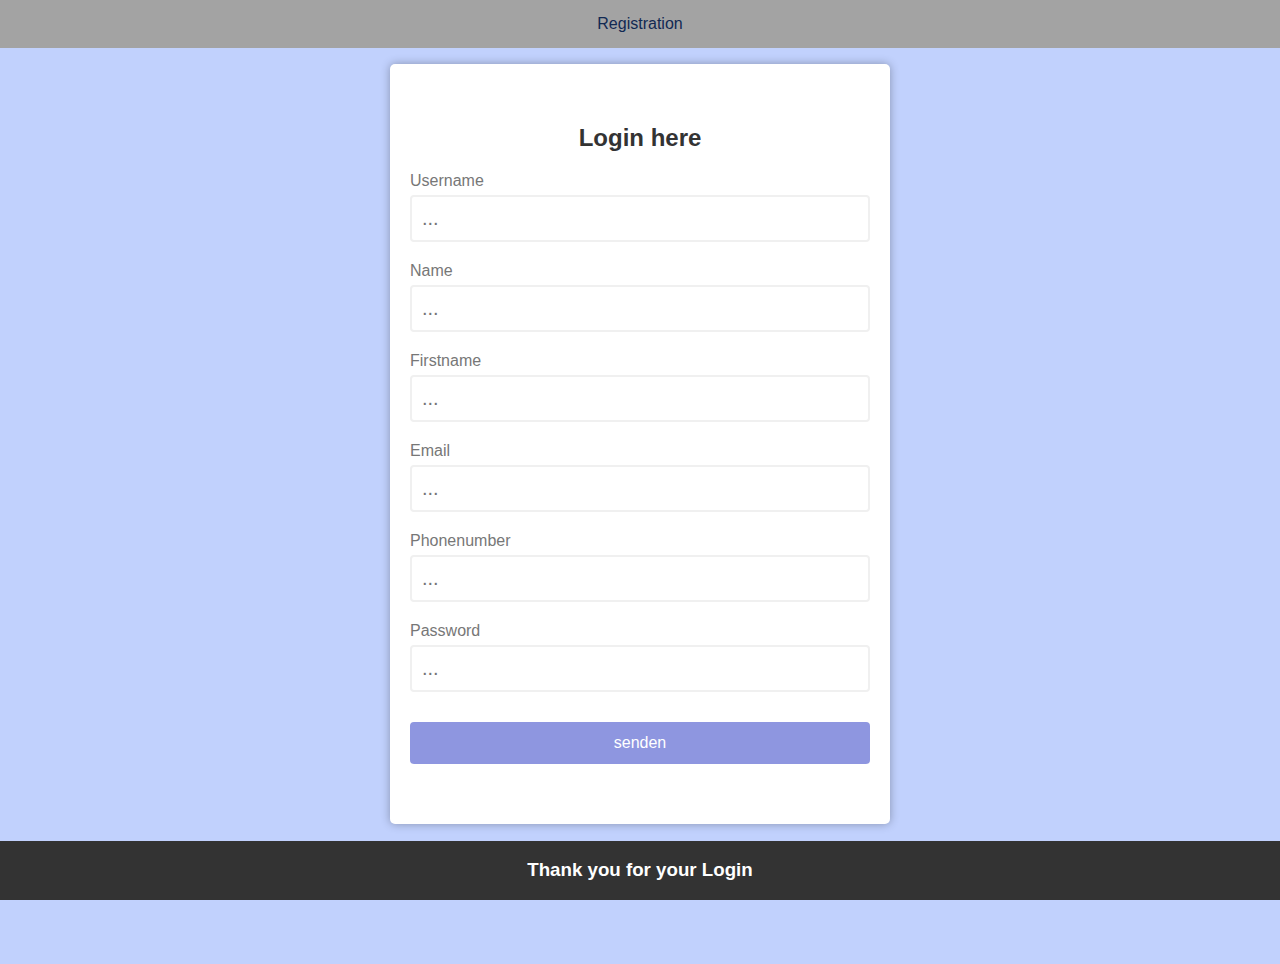
<file: lb02/frontend/index.html>
<!DOCTYPE html>
<html lang="de">
<head>
    <meta charset="UTF-8">
    <meta name="viewport" content="width=device-width, initial-scale=1.0" />
    <meta http-equiv="X-UA-Compatible" content="ie=edge" />
    <link rel="stylesheet" href="style/style.css">
    <title>Registration</title>
</head>

<header>
    Registration
</header>

<body>

<main>
    <div class="container">
        <form id="form" class="form">
            <h2>Login here</h2>
            <div class="form-control">
                <label for="username">Username</label>
                <input type="text" id="username" placeholder="..." />
                <small>Error message</small>
            </div>
            <div class="form-control">
                <label for="lastName">Name</label>
                <input type="text" id="lastName" placeholder="..." />
                <small>Error message</small>
            </div>

            <div class="form-control">
                <label for="firstName">Firstname</label>
                <input type="text" id="firstName" placeholder="..." />
                <small>Error message</small>
            </div>
           
            <div class="form-control">
                <label for="email">Email</label>
                <input type="text" id="email" placeholder="..." />
                <small>Error message</small>
            </div>
            <div class="form-control">
                <label for="phonenumber">Phonenumber</label>
                <input type="text" id="phonenumber" placeholder="..." />
                <small>Error message</small>
            </div>
            <div class="form-control">
                <label for="password">Password</label>
                <input type="text" id="password" placeholder="..." />
                <small>Error message</small>
            </div>
            <button type="submit">senden</button>
        </form>
    </div>
    <script src="script/validate-inputs.js"></script>
    <script src="script/network.js"></script>
</main>
<footer>
    <h3>Thank you for your Login</h3>
</footer>

</body>
</html>
</file>
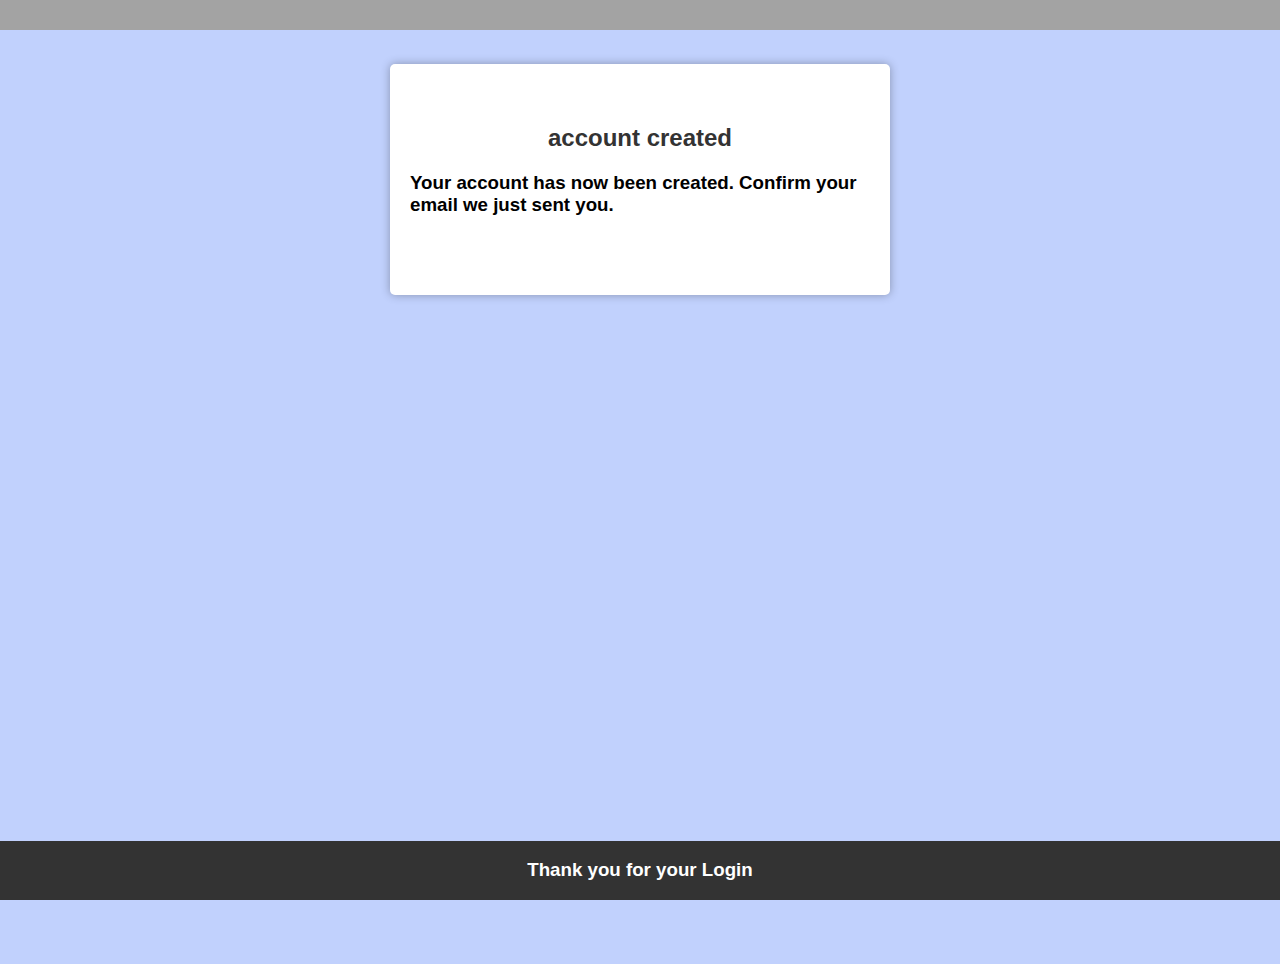
<file: lb02/frontend/confirm.html>
<!DOCTYPE html>
<html lang="de">
<head>
    <meta charset="UTF-8" />
    <meta name="viewport" content="width=device-width, initial-scale=1.0" />
    <meta http-equiv="X-UA-Compatible" content="ie=edge" />
    <link rel="stylesheet" href="style/style.css" />
    <title>account created</title>
</head>
<header>
  
</header>
<body>
<main>
<div class="container">
    <form id="form" class="form">
        <h2>account created</h2>
        <h3>Your account has now been created. Confirm your email we just sent you.</h3>
    </form>
</div>
</main>
<footer>
    <h3>Thank you for your Login</h3>
</footer>
</body>
</html>
</file>
<file: lb02/frontend/style/style.css>
@import url('https://fonts.googleapis.com/css2?family=Open+Sans:wght@300&display=swap');


:root {
    --success-color: #2ecc71;
    --error-color: #e74c3c;
}

* {
    box-sizing: border-box;
    font-family: Arial, Helvetica, sans-serif;
}


h1 {
    width: 50%;
    height: 50%;
    display: flex;
    justify-items: center;
    align-items: center;
    margin-right: 25%;
    margin-left: 25%;
    margin-top: 3%;
}

section {
    margin-bottom: 10%;
}

p {
    width: 50%;
    height: 50%;
    display: flex;
    justify-items: center;
    align-items: center;
    margin-right: 25%;
    margin-left: 25%;
}

header {
           margin: 0;
        padding: 0;
        overflow: hidden;
        background-color: rgb(163, 163, 163);
        position: fixed;
        width: 100%;
        text-align: center;
        color: rgb(17, 41, 83);
        font-family: Arial, Helvetica, sans-serif;
        padding: 15px 15px;
        
    
}

body {
    background-color: #c1d1fd;
    font-family:  Arial, Helvetica, sans-serif;
    min-height: 100vh;
    margin-left: 0;
    margin-right: 0;
    margin-top: 0;
    margin-bottom: 5%;
}


main {
    display: flex;
    align-items: center;
    justify-content: center;
}

footer {
    list-style-type: none;
    margin: 0;
    padding: 0;
    overflow: hidden;
    background-color: #333;
    color: white;
    bottom: 0;
    width: 100%;
    position: fixed;
    display: flex;
    align-items: center;
    justify-content: center;
    align-content: center;
}

h3 {
    font-family: Arial, Helvetica, sans-serif
    font-size: 90%;
    font-style: normal;
}




li {
    float: left;
}


}

.active {
    background-color: #04AA6D;
}

.home_image {
    width: 40%;
    height: 40%;
    display: flex;
    justify-items: center;
    align-items: center;
    margin-right: 30%;
    margin-left: 30%;
    margin-top: 7%;
}

.container {
    background-color: #ffffff;
    border-radius: 5px;
    box-shadow: 0 0px 10px rgba(0, 0, 0, 0.3);
    width: 500px;
    height: 100%;
    margin-bottom: 3%;
    margin-top: 5%;
}

h2 {
    text-align: center;
    margin: 0 0 20px;
    color: #333333;
}

.form {
    padding: 60px 20px;
}

.form-control {
    margin-bottom: 10px;
    padding-bottom: 10px;
    position: relative;
}

.form-control label {
    color: rgb(119, 119, 119);
    display: block;
    margin-bottom: 5px;
}

.form-control input {
    border: 2px solid #f0f0f0;
    border-radius: 4px;
    display: block;
    width: 100%;
    padding: 10px;
    font-size: 20px;
}

.form-control input:focus {
    outline: 0;
    border-color: #777;
}

.form-control.success input {
    border-color: var(--success-color);
}

.form-control.error input {
    border-color: var(--error-color);
}

.form-control small {
    color: var(--error-color);
    position: absolute;
    /* bottom: 0;*/
    left: 0;
    visibility: hidden;
    font-size: .75rem;
}

.form-control.error small {
    visibility: visible;
}

.form button {
    cursor: pointer;
    background-color: rgb(142, 150, 224);
    border: 2px solid rgb(142, 150, 224);
    border-radius: 4px;
    color: #fff;
    display: block;
    font-size: 16px;
    padding: 10px;
    margin-top: 20px;
    width: 100%;
}

.form-control2 {
    margin-bottom: 2%;
    padding-bottom: 2%;
    position: relative;
}
</file>
